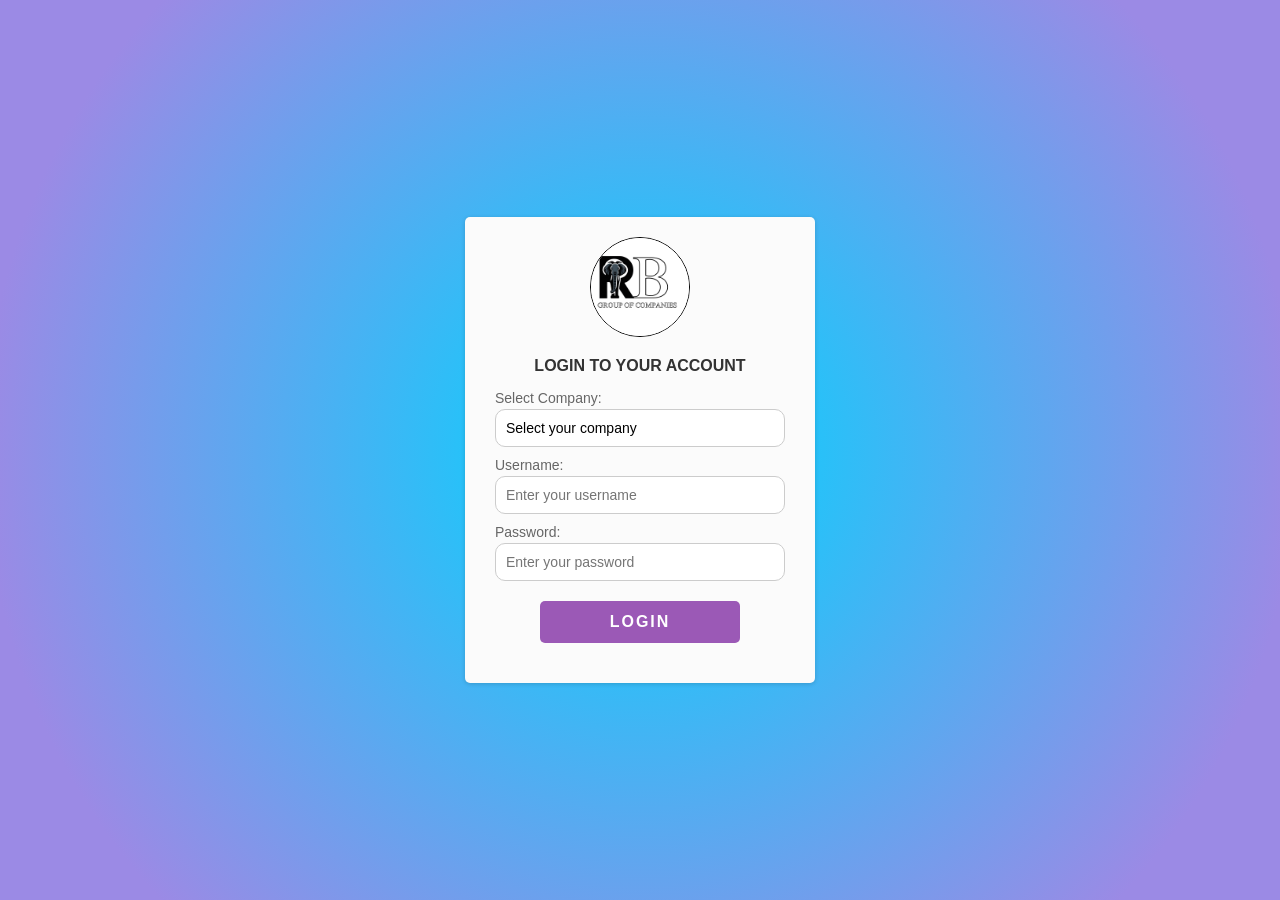
<file: index.html>
<!DOCTYPE html>
<html lang="en">
<head>
    <meta charset="UTF-8">
    <meta name="viewport" content="width=device-width, initial-scale=1.0">
    <title>Multi-Company Login</title>
    <link rel="stylesheet" href="style.css">
</head>
<body>
<div class="login-container">
    <img src="./image/R.B.png" alt="RB Logo" class="logo">
    <h2>LOGIN TO YOUR ACCOUNT</h2>
    <form id="loginForm">
        <div class="form-group">
            <label for="company">Select Company:</label>
            <select name="company" id="company" required>
                <option value="" disabled selected>Select your company</option>
                <option value="admin">Admin</option>
                <option value="rb_motors">RB Motors</option>
                <option value="rb_station">RB Station</option>
                <option value="sb_station">SB Station</option>
            </select>
        </div>

        <div class="form-group">
            <label for="username">Username:</label>
            <input type="text" id="username" name="username" placeholder="Enter your username" required>
        </div>

        <div class="form-group">
            <label for="password">Password:</label>
            <input type="password" id="password" name="password" placeholder="Enter your password" required>
        </div>

        <button type="submit" class="login-button">LOGIN</button>
    </form>
    <div id="message" style="margin-top: 20px; color: red;"></div>
</div>

<!-- Link to the external JavaScript file -->
<script src="login.js"></script>

</body>
</html>
</file>
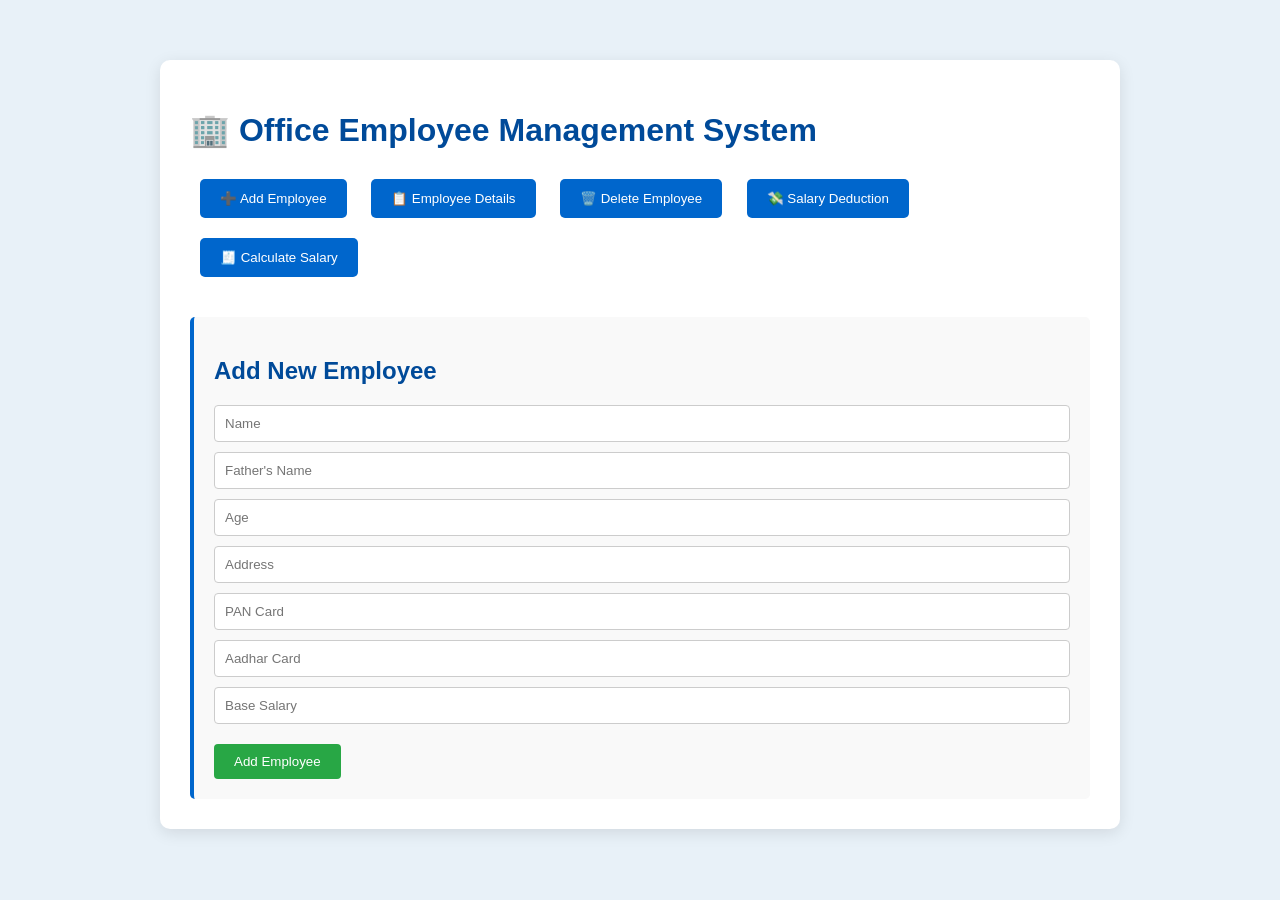
<file: employeema/index.html>
<!DOCTYPE html>
<html lang="en">
<head>
    <meta charset="UTF-8">
    <meta name="viewport" content="width=device-width, initial-scale=1.0">
    <title>Employee Management System</title>
    <link rel="stylesheet" href="style.css">
</head>
<body>
    <div class="container">
        <header>
            <h1>🏢 Office Employee Management System</h1>
        </header>
        <nav>
            <button onclick="showSection('add-employee')">➕ Add Employee</button>
            <button onclick="showSection('employee-details')">📋 Employee Details</button>
            <button onclick="showSection('delete-employee')">🗑️ Delete Employee</button>
            <button onclick="showSection('salary-deduction')">💸 Salary Deduction</button>
            <button onclick="showSection('calculate-salary')">🧾 Calculate Salary</button>
        </nav>
        <!-- Add Employee Section -->
        <section id="add-employee" class="section active">
            <h2>Add New Employee</h2>
            <form onsubmit="addEmployee(event)">
                <input type="text" id="name" placeholder="Name" required><br>
                <input type="text" id="fatherName" placeholder="Father's Name" required><br>
                <input type="number" id="age" placeholder="Age" required><br>
                <input type="text" id="address" placeholder="Address" required><br>
                <input type="text" id="pan" placeholder="PAN Card" required><br>
                <input type="text" id="aadhar" placeholder="Aadhar Card" required><br>
                <input type="number" id="salary" placeholder="Base Salary" required><br>
                <button type="submit">Add Employee</button><br>
            </form>
        </section>
        <!-- Employee Details Section -->
        <section id="employee-details" class="section">
            <h2>Employee Directory</h2>
            <ul id="employee-list"></ul>
            <div id="employee-details-display"></div>
        </section>
        <!-- Delete Employee Section -->
        <section id="delete-employee" class="section">
            <h2>Delete Employee</h2>
            <select id="delete-employee-list"></select>
            <button onclick="deleteEmployee()">Delete</button>
        </section>
        <!-- Salary Deduction Section -->
        <section id="salary-deduction" class="section">
            <h2>Salary Deduction</h2>
            <select id="deduct-employee-list"></select>
            <input type="number" id="deduction-amount" placeholder="Deduction Amount" required>
            <input type="datetime-local" id="deduction-date" required>
            <button onclick="applyDeduction()">Apply Deduction</button>
        </section>
        <!-- Calculate Salary Section -->
        <section id="calculate-salary" class="section">
            <h2>Calculate Final Salary</h2>
            <select id="salary-employee-list"></select>
            <button onclick="calculateFinalSalary()">Calculate</button>
            <div id="salary-output"></div>
        </section>
    </div>
    <script src="script.js"></script>
</body>
</html>
</file>
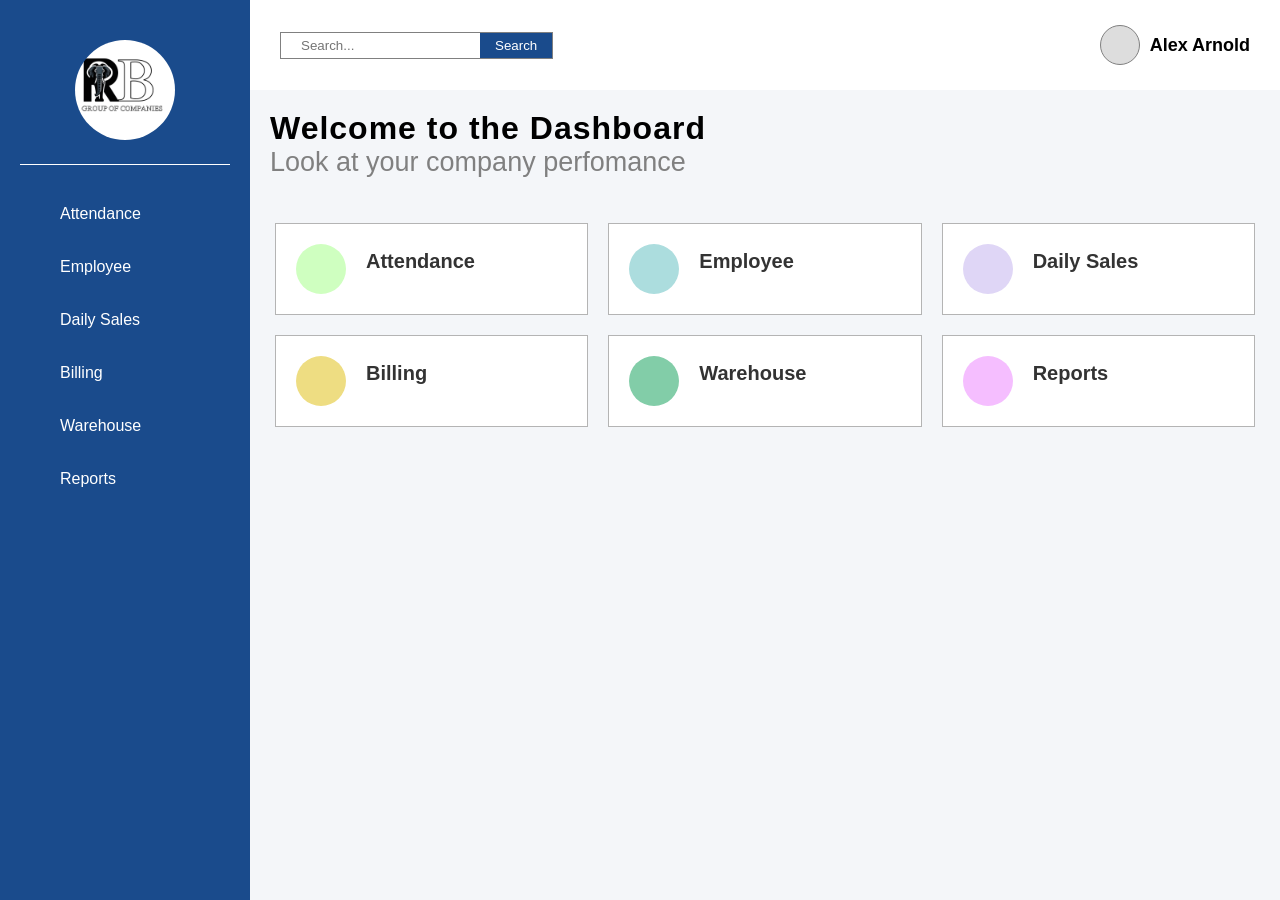
<file: rbgroup.html>
<!DOCTYPE html>
<html lang="en">
    <head>
        <meta charset="UTF-8">
        <meta name="viewport" content="width=device-width, initial-scale=1.0">
        <title>RB Group Admin Panel</title>
        <link rel="stylesheet" href="rbgroup.css">
    </head>
    <body>
        <div class="container">
            <!-- Sidebar -->
            <div class="sidebar">
                <div class="logo-container">
                    <img src="./image/R.B.png" alt="RB Group of Companies">
                </div>
                <ul class="sidebar-menu">
                    <li><a href="./attendance/attendance.html"><i
                                class="fas fa-clipboard-list"></i><span>Attendance</span></a></li>
                    <li><a href="./employeema/index.html"><i
                                class="fas fa-users"></i><span>Employee</span></a></li>
                    <li><a href="#sales"><i
                                class="fas fa-chart-line"></i><span>Daily
                                Sales</span></a></li>
                    <li><a href="#billing"><i
                                class="fas fa-file-invoice"></i><span>Billing</span></a></li>
                    <li><a href="#warehouse"><i
                                class="fas fa-warehouse"></i><span>Warehouse</span></a></li>
                    <li><a href="#reports"><i
                                class="fas fa-chart-bar"></i><span>Reports</span></a></li>
                </ul>
            </div>

            <!-- Main Content -->
            <div class="main-content">
                <div class="header">
                    <div class="search">
                        
                            <i class="fa fa-search"></i>
                            <input type="search" name="search" id="search"
                                placeholder="Search...">
                     
                        <button>Search</button>
                    </div>
                    <div class="profile">
                        <div class="profile-avatar"><i class="fa fa-user-o" aria-hidden="true" style="color: black;"></i></div>
                        <div class="name">Alex Arnold</div>
                    </div>
                </div>
                <div class="dashboard-text">
                    <h1>Welcome to the Dashboard</h1>
                    <p>Look at your company perfomance </p>
                </div>
                <div class="cards-container">
                    <div class="card"
                        onclick="location.href='./attendance/attendance.html'">
                        <div class="icon" style="background-color: #cfffc0;"><i class="fas fa-clipboard-list"></i></div>
                        <h3>Attendance</h3>
                    </div>
                    <div class="card"
                        onclick="location.href='./employeema/index.html'">
                        <div class="icon" style="background-color: #ACDDDE;"><i class="fas fa-users"></i></div>
                        <h3>Employee</h3>
                    </div>
                    <div class="card" onclick="location.href='#sales'">
                        <div class="icon" style="background-color: #DFD6F6;"><i class="fas fa-chart-line"></i></div>
                        <h3>Daily Sales</h3>
                    </div>
                    <div class="card" onclick="location.href='#billing'">
                       <div class="icon" style="background-color: #eedd82;"> <i class="fas fa-file-invoice"></i></div>
                        <h3>Billing</h3>
                    </div>
                    <div class="card" onclick="location.href='#warehouse'">
                        <div class="icon" style="background-color: #82cda8;"><i class="fas fa-warehouse"></i></div>
                        <h3>Warehouse</h3>
                    </div>
                    <div class="card" onclick="location.href='#reports'">
                        <div class="icon" style="background-color: #f5beff;"><i class="fas fa-chart-bar"></i></div>
                        <h3>Reports</h3>
                    </div>
                </div>
            </div>
        </div>

        <script>
        document.querySelectorAll('.card').forEach(card => {
            card.addEventListener('click', function() {
                console.log('Navigating to:', this.querySelector('h3').textContent);
            });
        });

        document.querySelectorAll('.sidebar-menu a').forEach(link => {
            link.addEventListener('click', function(e) {
                e.preventDefault();
                console.log('Navigating to:', this.querySelector('span').textContent);
            });
        });
    </script>
    </body>
</html>
</file>
<file: style.css>
:root{
            --font :  'Segoe UI', Tahoma, Geneva, Verdana, sans-serif;
            --light-grey: #fbfbfb;

        }
        
        /* Existing styles remain the same */
        * {
            margin: 0;
            padding: 0;
            box-sizing: border-box;
        }
        body {
            font-family: var(--font);
            background: radial-gradient(circle, rgba(0,212,255,1) 1%, rgba(155,138,229,1) 84%);
            background-color: #71b7e6;
            min-height: 100vh;
            width: 100%;
            display: flex;
            justify-content: center;
            align-items: center;
        }
        .login-container {
            background: var(--light-grey);
            padding: 20px 30px;
            width: 350px;
            height: fit-content;
            display: flex;
            flex-direction: column;
            border-radius: 5px;
            box-shadow: rgba(0, 0, 0, 0.16) 0px 1px 4px;
            text-align: center;
        }
        .login-container .logo{
          
            border: 1px solid black;
            align-self: center;
            border-radius: 50%;
        }
        .login-container h2 {
            margin-bottom: 15px;
            font-size: 1em;
            color: #333;
            font-weight: bold;
        }
        .form-group {
            margin-bottom: 10px;
            text-align: left;
            font-family: var(--font);            
        }
        .form-group label {
            font-size: 14px;
            color: #666;
            display: block;
            margin-bottom: 3px;
            font-weight: 500;
        }
        .form-group input, .form-group select {
            width: 100%;
            padding: 5px 10px;
            border-radius: 5px;
            border: 1px solid #ccc;
            font-size: 14px;
            transition: all 0.3s ease;
            font-family: var(--font);

        }
        .form-group input:focus{
            outline: none;
        }
        .form-group input[type="text"], .form-group input[type="password"] {
            border-radius: 10px; /* pill shape */
            padding: 10px;
        }
        .form-group select {
            border-radius: 10px; /* pill shape */
            padding: 10px;
            background: #fff;
            appearance: none;
            -webkit-appearance: none;
            -moz-appearance: none;
        }
        .form-group input:focus, .form-group select:focus {
            border-color: #9b59b6;
        }
        .login-button {
            width: 200px; /* set a fixed width of 200 pixels */
            padding: 12px;
            background-color: #9b59b6;
            color: white;
            border: none;
            border-radius: 5px; /* pill shape */
            font-size: 16px;
            cursor: pointer;
            transition: background-color 0.3s ease;
            margin-top: 10px;
            letter-spacing: 2px;
            font-family: var(--font);
            font-weight: bold;
        }
        .login-button:hover {
            background-color: #8e44ad;
        }
        /* .login-container::before {
            content: "";
            position: absolute;
            top: 0;
            left: 0;
            right: 0;
            height: 150px;
            background: linear-gradient(135deg, #71b7e6, #9b59b6);
            border-top-left-radius: 15px;
            border-top-right-radius: 15px;
            z-index: -1;
        } */
        .login-container .logo {
            width: 100px;
            margin-bottom: 20px;
        }
        .form-group select {
            background: #fff;
            appearance: none;
            -webkit-appearance: none;
            -moz-appearance: none;
        }
        .form-group select:focus {
            outline: none;
        }
</file>
<file: employeema/style.css>
/* Base styles */
body {
    font-family: 'Roboto', sans-serif;
    background-color: #e8f1f8;
    color: #333;
    padding: 20px;
    margin: 0;
}

/* Container styles */
.container {
    max-width: 900px;
    margin: 40px auto;
    background: #ffffff;
    padding: 30px;
    border-radius: 10px;
    box-shadow: 0 4px 16px rgba(0, 0, 0, 0.1);
}

/* Navigation button styles */
nav button {
    margin: 10px;
    padding: 12px 20px;
    background-color: #0066cc;
    color: #ffffff;
    border: none;
    border-radius: 5px;
    cursor: pointer;
    transition: background-color 0.3s ease;
}

nav button:hover {
    background-color: #004a99;
}

/* Section styles */
.section {
    display: none;
    margin-top: 30px;
    padding: 20px;
    background-color: #f9f9f9;
    border-left: 4px solid #0066cc;
    border-radius: 5px;
}

.section.active {
    display: block;
}

/* Typography enhancements */
h1, h2, h3 {
    color: #004a99;
    margin-bottom: 20px;
}

p {
    line-height: 1.6;
    margin-bottom: 20px;
}

/* Form enhancements */
form input {
    margin-bottom: 10px;
    padding: 10px;
    width: calc(100% - 22px);
    border: 1px solid #ccc;
    border-radius: 4px;
}

form button {
    margin-top: 10px;
    padding: 10px 20px;
    background-color: #28a745;
    color: white;
    border: none;
    border-radius: 4px;
    cursor: pointer;
    transition: background-color 0.3s ease;
}

form button:hover {
    background-color: #218838;
}
</file>
<file: rbgroup.css>
:root{
    --blue-color : #1a4b8c;
}

* {
    margin: 0;
    padding: 0;
    box-sizing: border-box;
    font-family:'Segoe UI', Tahoma, Geneva, Verdana, sans-serif;
    
}

.container {
    display: flex;
    min-height: 100vh;
}

/* Sidebar Styles */
.sidebar {
    width: 250px;
    background: var(--blue-color);
    color: white;
    padding: 20px;
    transition: 0.3s;
}

.logo-container {
    text-align: center;
    padding: 20px 0;
    margin-bottom: 30px;
    border-bottom: 1px solid white;
}

.logo-container img {
    width: 100px;
    aspect-ratio: 1/1;
    border-radius: 50%;

}

.sidebar-menu {
    list-style: none;
}

.sidebar-menu li {
    margin-bottom: 15px;
}

.sidebar-menu a {
    color: white;
    text-decoration: none;
    display: flex;
    align-items: center;
    padding: 10px;
    border-radius: 5px;
    transition: 0.3s;
}

.sidebar-menu a:hover {
    background: #2c5aa0;
}

.sidebar-menu i {
    margin-right: 10px;
    width: 20px;
    text-align: center;
}

/* Main Content Styles */
.main-content {
    flex: 1;
    background: #f4f6f9;
}

.main-content .header{
    width: 100%;
    height: fit-content;
    min-height: 10%;
    background-color: white;
    padding: 20px 30px;
    display: flex;
    flex-direction: row;
    flex-wrap: wrap;
    align-items: center;
    justify-content: space-between;
   
}
.main-content .header .search{
    height: fit-content;
    width: fit-content;
    display: flex;
    flex-direction: row;
    box-sizing: border-box;
}

.main-content .header .search {

    display: flex;
    flex-direction: row;
    align-items: center;
    border: 1px solid gray;
    
    padding-left: 10px;
}

.main-content .header .search input{
    padding: 5px 10px;
    border: none;
}

.main-content .header .search input:focus{
    outline: none;
}

.main-content .header .search button{
    padding: 5px 15px;
    border: none;
    background-color: var(--blue-color);
    color: white;
    cursor: pointer;
    height: 100%;


}

.main-content .header .profile{
   display: flex;
   align-items: center;
}

.main-content .header .profile .profile-avatar{
    height: 40px;
    aspect-ratio: 1/1;
    background-color: rgb(221, 221, 221);
    margin-right: 10px;
    border-radius: 50%;
    border: 1px solid grey;
    cursor: pointer;

}
.main-content .header .profile .name{
    font-size: large;
    font-weight: 600;
}

.main-content .dashboard-text{
    padding: 20px;
}

.main-content .dashboard-text h1{
    font-weight: 600;
    letter-spacing: 1px;
}
.main-content .dashboard-text p{
    color: grey;
    font-weight: 500;
    font-size: 3vh;
    
}

.cards-container {
    display: grid;
    grid-template-columns: repeat(auto-fit, minmax(250px, 1fr));
    gap: 20px;
    padding: 25px;
}

.card {
    background: white;
    padding: 20px;
    /* border-radius: 10px; */
    border: 1px solid rgb(180, 180, 180);
    text-align: center;
    cursor: pointer;
    transition: 0.3s ease-in-out;
    display: flex;
    flex-direction: row;
    align-items: center;
}

/* .card:hover {
    transform: scale(1.01);

} */

.card .icon {
    padding: 5px ;
    border-radius: 50%;
    width: 50px;
    aspect-ratio: 1/1;
    /* border: 1px solid grey; */
    display: flex;
    align-items: center;
    justify-content: center;
    margin-right: 20px;
}
.card .icon i {
    font-size: 25px;
    color: black;
    padding: 5px;
    aspect-ratio: 1/1;
  
}

.card h3 {
    color: #333;
    margin-bottom: 15px;
    font-size: 20px;
}

/* Responsive Design */
@media (max-width: 768px) {
    .sidebar {
        width: 70px;
        padding: 10px;
    }

    .logo-container img {
        width: 50px;
    }

    .sidebar-menu span {
        display: none;
    }

    .sidebar-menu i {
        margin-right: 0;
    }

    .main-content {
        padding: 10px;
    }

    .cards-container {
        grid-template-columns: 1fr;
        padding: 10px;
    }
}
</file>
